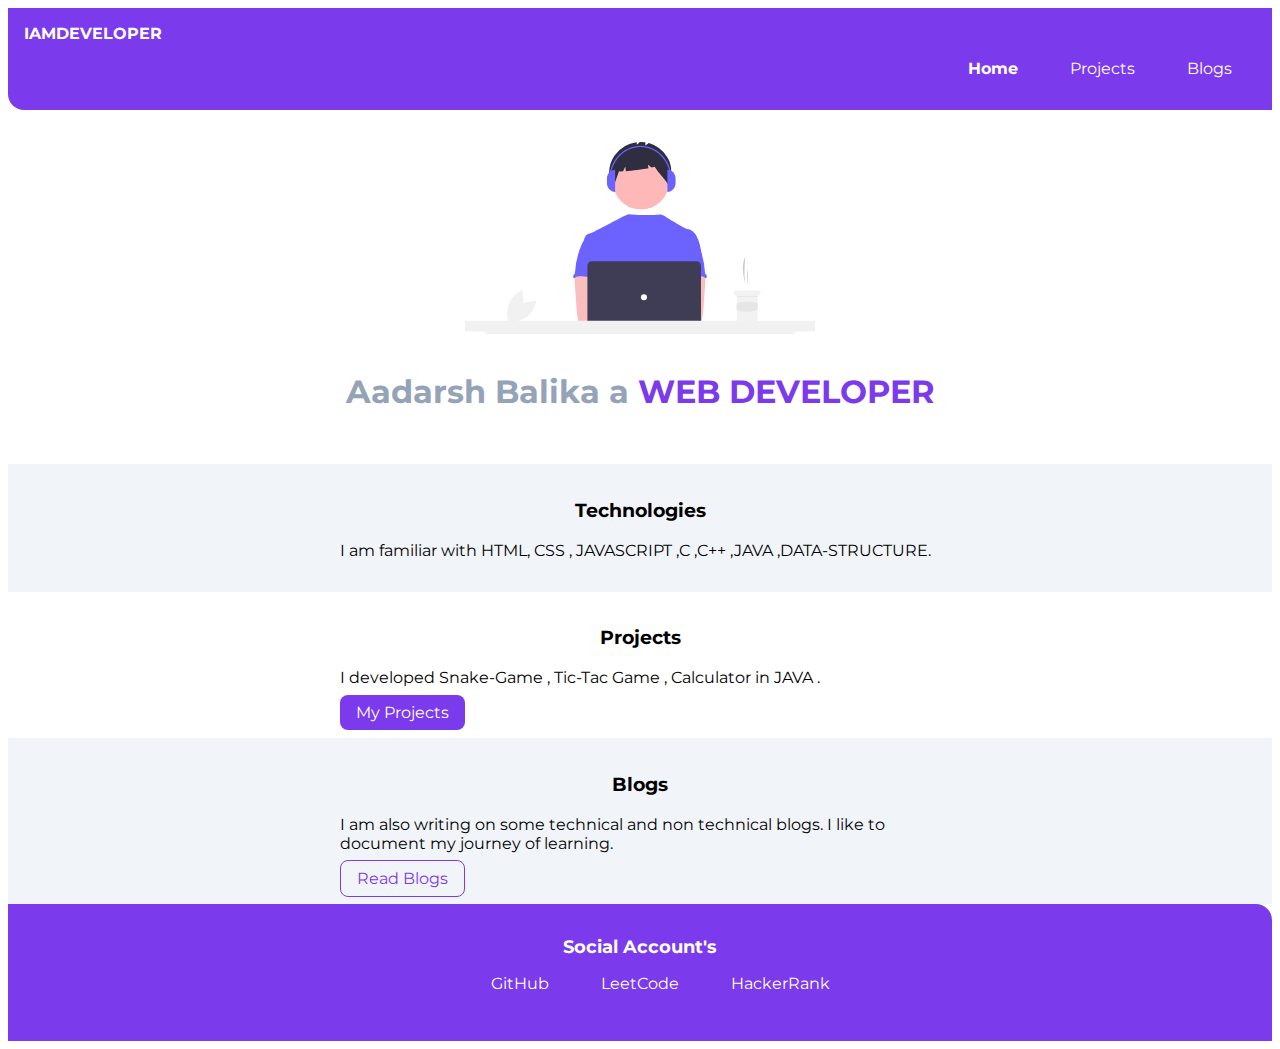
<file: index.html>
<!DOCTYPE html>
<html lang="en">
<head>
    <meta charset="UTF-8">
    <meta http-equiv="X-UA-Compatible" content="IE=edge">
    <meta name="viewport" content="width=device-width, initial-scale=1.0">
    <title>Aadarsh Balika</title>
    <link href="styles.css" rel="stylesheet"/>
</head>
<body>
    <nav class="navigation container">
        <div class="nav-brand">IAMDEVELOPER</div>
        <ul class="list-non-bullet nav-pills">
            <li class="list-item-inline">
                 <a class="link link-active" href="/">Home</a>
            </li>
            <li class="list-item-inline">
                 <a class="link" href="/projects.html">Projects</a>
            </li>
            <li class="list-item-inline">
                 <a class="link" href="/blogs.html">Blogs</a>
            </li>
        </ul>
    </nav>

    <header class="hero">
        <img class="hero-img" src="image/hero.svg"/>
        <h1 class="hero-heading">Aadarsh Balika a<span style="color:var(--primary-color)"> WEB DEVELOPER</span></h1>
    </header>

    <section class="section ow">
        <div class="container container-center">
             <h3>Technologies</h3>
       <p>I am familiar with HTML, CSS , JAVASCRIPT ,C ,C++ ,JAVA ,DATA-STRUCTURE.
        </p> 
        </div>
       </section>

       <section class="section">
        <div class="container container-center">
             <h3>Projects</h3>
       <p>I developed Snake-Game , Tic-Tac Game , Calculator in JAVA .
        </p> 
        <a class="link link-primary" href="/">My Projects</a>
        </div>
       </section>

       <section class="section ow">
        <div class="container container-center">
             <h3>Blogs</h3>
       <p>I am also writing on some technical and non technical 
        blogs. I like to document my journey of learning.</p>
        <a class="link link-secondary" href="/">Read Blogs</a>
        </div>
       </section>

       <footer class="footer container">
        <div class="footer-header">Social Account's </div>
        <ul class="social-links list-non-bullet">
         <li class="list-item-inline">
             <a class="link" href="https://github.com/Rohit-Rajput21"/>GitHub</a>
         </li>
         <li class="list-item-inline">
             <a class="link" href="https://leetcode.com/rohit_rajput21/"/>LeetCode</a>
         </li>
         <li class="list-item-inline">
             <a class="link" href="https://www.hackerrank.com/rohit232425rr"/>HackerRank</a>
         </li>
        </ul>
        </footer>
    
</body>
</html>
</file>
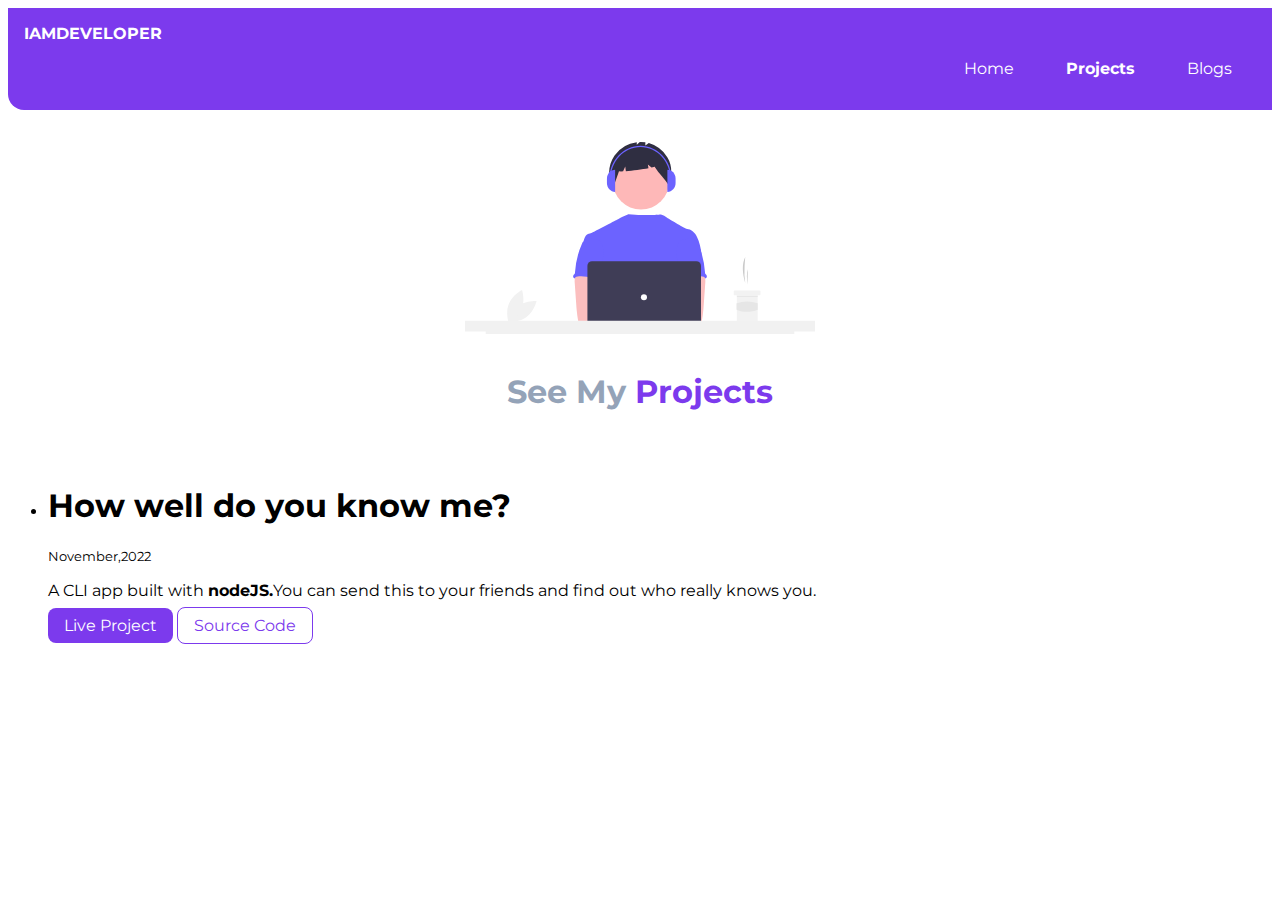
<file: projects.html>
<!DOCTYPE html>
<html lang="en">
<head>
    <meta charset="UTF-8">
    <meta http-equiv="X-UA-Compatible" content="IE=edge">
    <meta name="viewport" content="width=device-width, initial-scale=1.0">
    <title>Projets</title>
    <link href="/styles.css" rel="stylesheet"/>
</head>
<body>
    <nav class="navigation container">
        <div class="nav-brand">IAMDEVELOPER</div>
        <ul class="list-non-bullet nav-pills">
            <li class="list-item-inline">
                 <a class="link " href="/">Home</a>
            </li>
            <li class="list-item-inline">
                 <a class="link link-active" href="/projects.html">Projects</a>
            </li>
            <li class="list-item-inline">
                 <a class="link" href="/blogs.html">Blogs</a>
            </li>
        </ul>
    </nav>

    <header class="hero">
        <img class="hero-img" src="image/hero.svg"/>
        <h1 class="hero-heading">See My<span style="color:var(--primary-color)"> Projects</span></h1>
    </header>

    <ul reversed>
        <li>
            <h1>How well do you know me?</h1>
            <small>November,2022</small>
            <p>A CLI app built with <strong>nodeJS.</strong>You can send this to 
            your friends and find out who really knows you.</p>
        </li>
        <a class="link link-primary" href="https://replit.com/@RohitRajput123/indexjs#index.js">Live Project</a>
        <a class="link link-secondary" href="https://github.com/Rohit-Rajput21/quiz">Source Code</a>
    </ul>



    
</body>
</html>
</file>
<file: styles.css>
@import url('https://fonts.googleapis.com/css2?family=Montserrat:wght@400;700&display=swap');

:root{
  --primary-color:#7C3AED;
}
body{
    font-family:'Montserrat',
    sans-serif;
}

hr{
    margin: 2rem 0rem;
}
.container{
    padding-left: 1rem;
    padding-right: 1rem;
}
.container-center{
    max-width: 600px;
    margin:auto;
}
/** Links **/

.link{
    text-decoration: none;
    padding: 0.5rem 1rem;
    border-radius:0.5rem;
}
 .link-active
{
    font-weight: bold;
}
.link-primary{
    background-color: var(--primary-color);
  /**  border-radius: 0.5rem;**/
      color:white;
}
.link-secondary{
  /**  border-radius:0.5rem;**/
    border: 1px solid var(--primary-color)  ;
    color: var(--primary-color);
}

.list-non-bullet{
    list-style: none;
}

.list-item-inline{
    display: inline;
    padding: 0rem 0.5rem;
}
.navigation{
    background-color: var(--primary-color);
    color:white;
    padding: 1em;
    border-bottom-left-radius: 1rem;
}
.navigation .link{
    color:white;
}
.navigation .nav-pills{
    text-align: right;
}
.navigation .nav-brand{
    font-weight: bold;
}
/** header **/
.hero{
    padding: 2rem;
    text-align: center;
}
.hero .hero-img{
    max-width:350px;
    display: block;
    margin: auto;
}
.hero .hero-heading{
    text-align: center;
    color:#94a3b8;
    padding-top: 1rem;
}

/** Section **/
.section{
    padding: 1rem;

}
.section h3{
   text-align: center;
}
.ow{
    background-color: #f1f5f9;
}

/** Footer **/
footer{
    background-color: var(--primary-color);
    padding: 2rem 1rem;
    text-align: center;
    color: white;
    border-top-right-radius: 1rem;
}
.footer .link{
    color:white;
}
.footer .footer-header{
    font-size: large;
    font-weight: bold;
}
</file>
